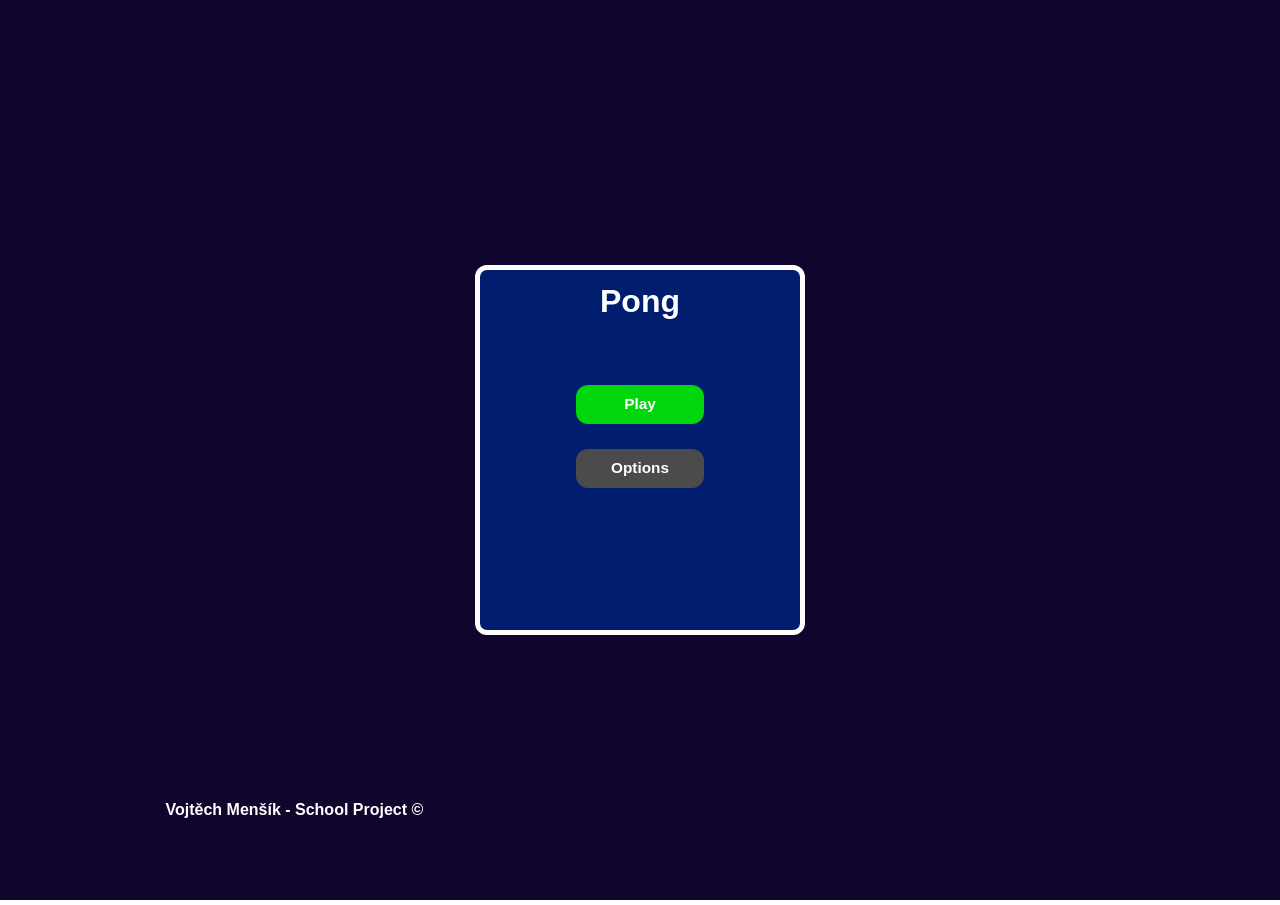
<file: index.html>
<!DOCTYPE html>
<html lang="cs">
<head>
    <meta charset="UTF-8">
    <title>Pong Hra - menu</title>
    <link href="css/ui.css" rel="stylesheet" type="text/css">
    <link rel="icon" type="image/x-icon" href="textures/favicon_index.ico">
</head>
<body>

<canvas id="gameCanvas" width="1350" height="900"></canvas>

<div id="menuFrame">
    <p id="menuTitle">Pong</p>

    <button class="playButton" onclick="location.href='game.html'">Play</button>
    <button class="optionsButton" onclick="location.href='options.html'">Options</button>
</div>

<script src = "js/menuPlace.js"></script>
<script src = "js/ui.js"></script>

<footer>
    <b>Vojtěch Menšík - School Project &copy;</b>
</footer>

</body>
</html>
</file>
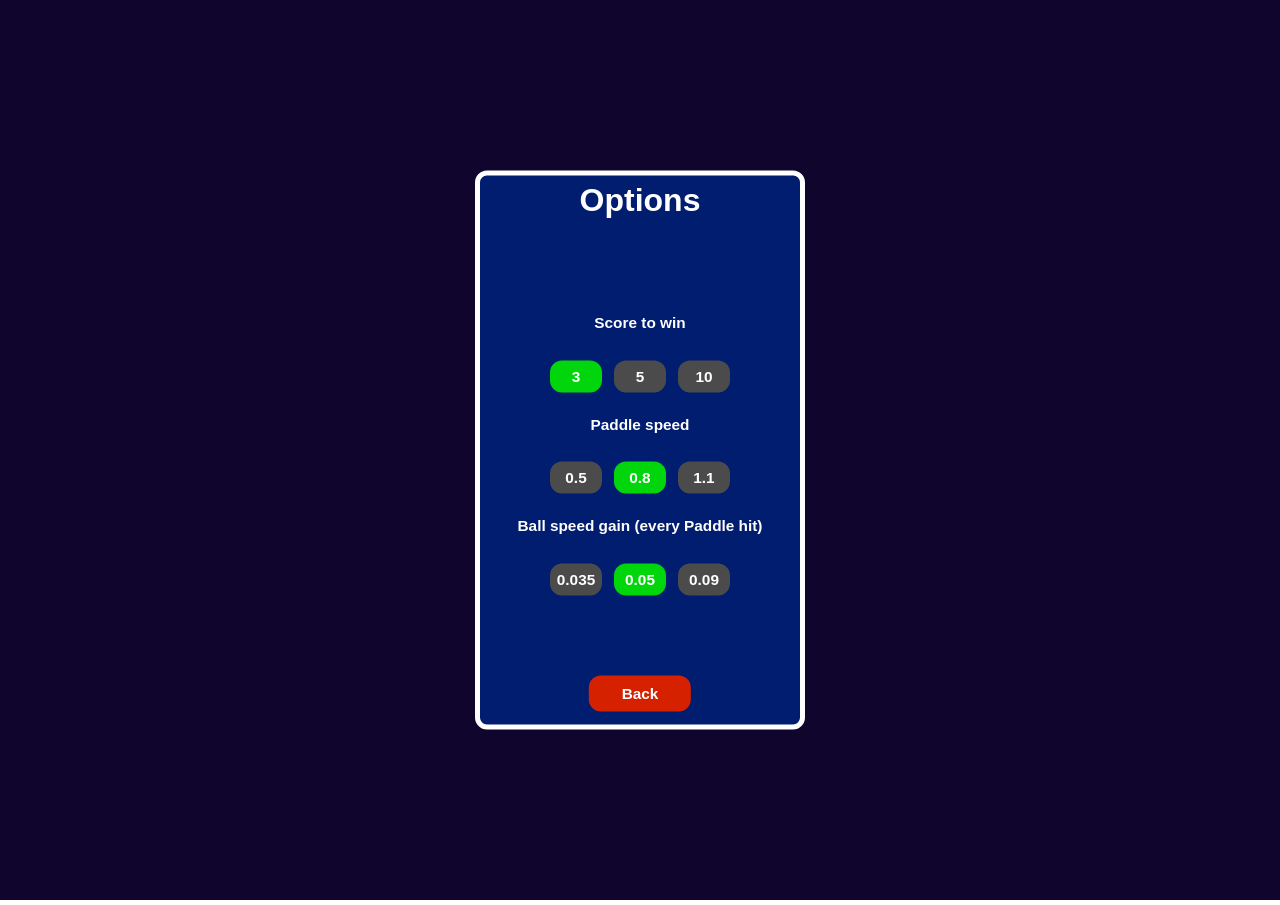
<file: options.html>
<!DOCTYPE html>
<html lang="cs">
<head>
    <meta charset="UTF-8">
    <title>Pong Hra - options</title>
    <link href="css/ui.css" rel="stylesheet" type="text/css">
    <link rel="icon" type="image/x-icon" href="textures/favicon_options.ico">
</head>
<body>

<canvas id="gameCanvas" width="1350" height="900"></canvas>

<div id = "optionsFrame">

    <p id="optionsTitle">Options</p>

    <p class="sectionLabel">Score to win</p>
    <div class="buttonRow">
        <button onclick="setData('scoreToWin', 3)">3</button>
        <button onclick="setData('scoreToWin', 5)">5</button>
        <button onclick="setData('scoreToWin', 10)">10</button>
    </div>

    <p class="sectionLabel">Paddle speed</p>
    <div class="buttonRow">
        <button onclick="setData('paddleSpeed', 0.5)">0.5</button>
        <button onclick="setData('paddleSpeed', 0.8)">0.8</button>
        <button onclick="setData('paddleSpeed', 1.1)">1.1</button>
    </div>

    <p class="sectionLabel">Ball speed gain (every Paddle hit)</p>
    <div class="buttonRow">
        <button onclick="setData('ballSpeedGain', 0.035)">0.035</button>
        <button onclick="setData('ballSpeedGain', 0.05)">0.05</button>
        <button onclick="setData('ballSpeedGain', 0.09)">0.09</button>
    </div>

    <button class="backButton" onclick="location.href='index.html'">Back</button>

</div>

<script src="js/options.js"></script>
<script src = "js/ui.js"></script>

</body>
</html>
</file>
<file: css/ui.css>
body{
    margin: 0;
    overflow: hidden;
    background: #000;
}

#gameCanvas {
    position: absolute;
    top: 50%;
    left: 50%;
    transform: translate(-50%, -50%);

    width: 1450px;
    height: 900px;

    background: #10052d;
    border: 5px solid #fff;
    border-radius: 12px;

    z-index: -1;
}

.leftText,
.rightText{
    position: absolute;
    top: 5%;

    font: bold 60px Arial;
    color: #fff;

    transform: translateX(-50%);
}

.leftText{ left: 35%; }
.rightText{ left: 65%; }

footer{
    position: absolute;
    top: 90%;
    left: 23%;
    transform: translate(-50%, -50%);

    font-family: Arial;
    font-weight: normal;

    color: #fff;
}

#menuFrame,
#optionsFrame,
#endFrame{
    position: absolute;
    top: 50%;
    left: 50%;
    transform: translate(-50%, -50%);

    width: 25vw;

    border: 5px solid #fff;
    border-radius: 12px;

    background: #001d70;
}

#menuFrame{
    height: 40vh;
}


#optionsFrame{
    height: 61vh;

    display: flex;
    flex-direction: column;
    align-items: center;
    justify-content: center;
    gap: 1.5vh;
}

#endFrame{
    display: none;
    height: 30vh;
}

#menuTitle,
#optionsTitle,
#winnerLabel{
    position: absolute;
    left: 50%;
    transform: translateX(-50%);

    font: bold 2.5vw Arial;
    color: #fff;
    text-align: center;
}

#menuTitle,
#winnerLabel{
    top: -1.5vw;
    width: 30vh;
}

#optionsTitle{
    top: -2vw;
}

#endDescriptionLabel{
    position: absolute;
    top: 4vw;
    left: 50%;
    transform: translateX(-50%);

    width: 30vw;

    font: bold 1.25vw Arial;
    color: #fff;
    text-align: center;
}

button{
    font: bold 1.2vw Arial;
    color: #fff;

    border: none;
    border-radius: 12px;
    cursor: pointer;

    background: #4b4b4b;
    transition: 0.1s;
}

button:hover{
    filter: brightness(1.2);
}

.selectedButton{
    background: #00D60B;
    color: #fff;
}

.playButton,
.optionsButton{
    position: absolute;
    left: 50%;
    transform: translateX(-50%);

    width: 10vw;
    height: 3vw;
}

.playButton{
    top: 9vw;
    background: #00D60B;
}

.optionsButton{
    top: 14vw;
}

.playAgainButton,
.exitButton{
    position: absolute;
    top: 10vw;

    transform: translateX(-50%);
    height: 3vw;
}

.playAgainButton{
    left: 18.5vw;
    width: 10vw;
    background: #00D60B;
}

.exitButton{
    left: 5.5vw;
    width: 8vw;
    background: #D62100;
}

.sectionLabel{
    margin-top: 1vh;

    font: bold 1.2vw Arial;
    color: #fff;
    text-align: center;
}

.buttonRow{
    display: flex;
    justify-content: center;
    gap: 1vw;
}

.buttonRow button{
    width: 4vw;
    height: 2.5vw;
}

.backButton{
    position: absolute;
    bottom: 1vw;
    left: 50%;
    transform: translateX(-50%);

    width: 8vw;
    height: 2.8vw;

    background: #D62100;
}


.XButton{
    position: absolute;
    top: 3.25vw;
    left: 87%;
    transform: translateX(-50%);

    width: 2.8vw;
    height: 2.8vw;

    background: #D62100;
}
</file>
